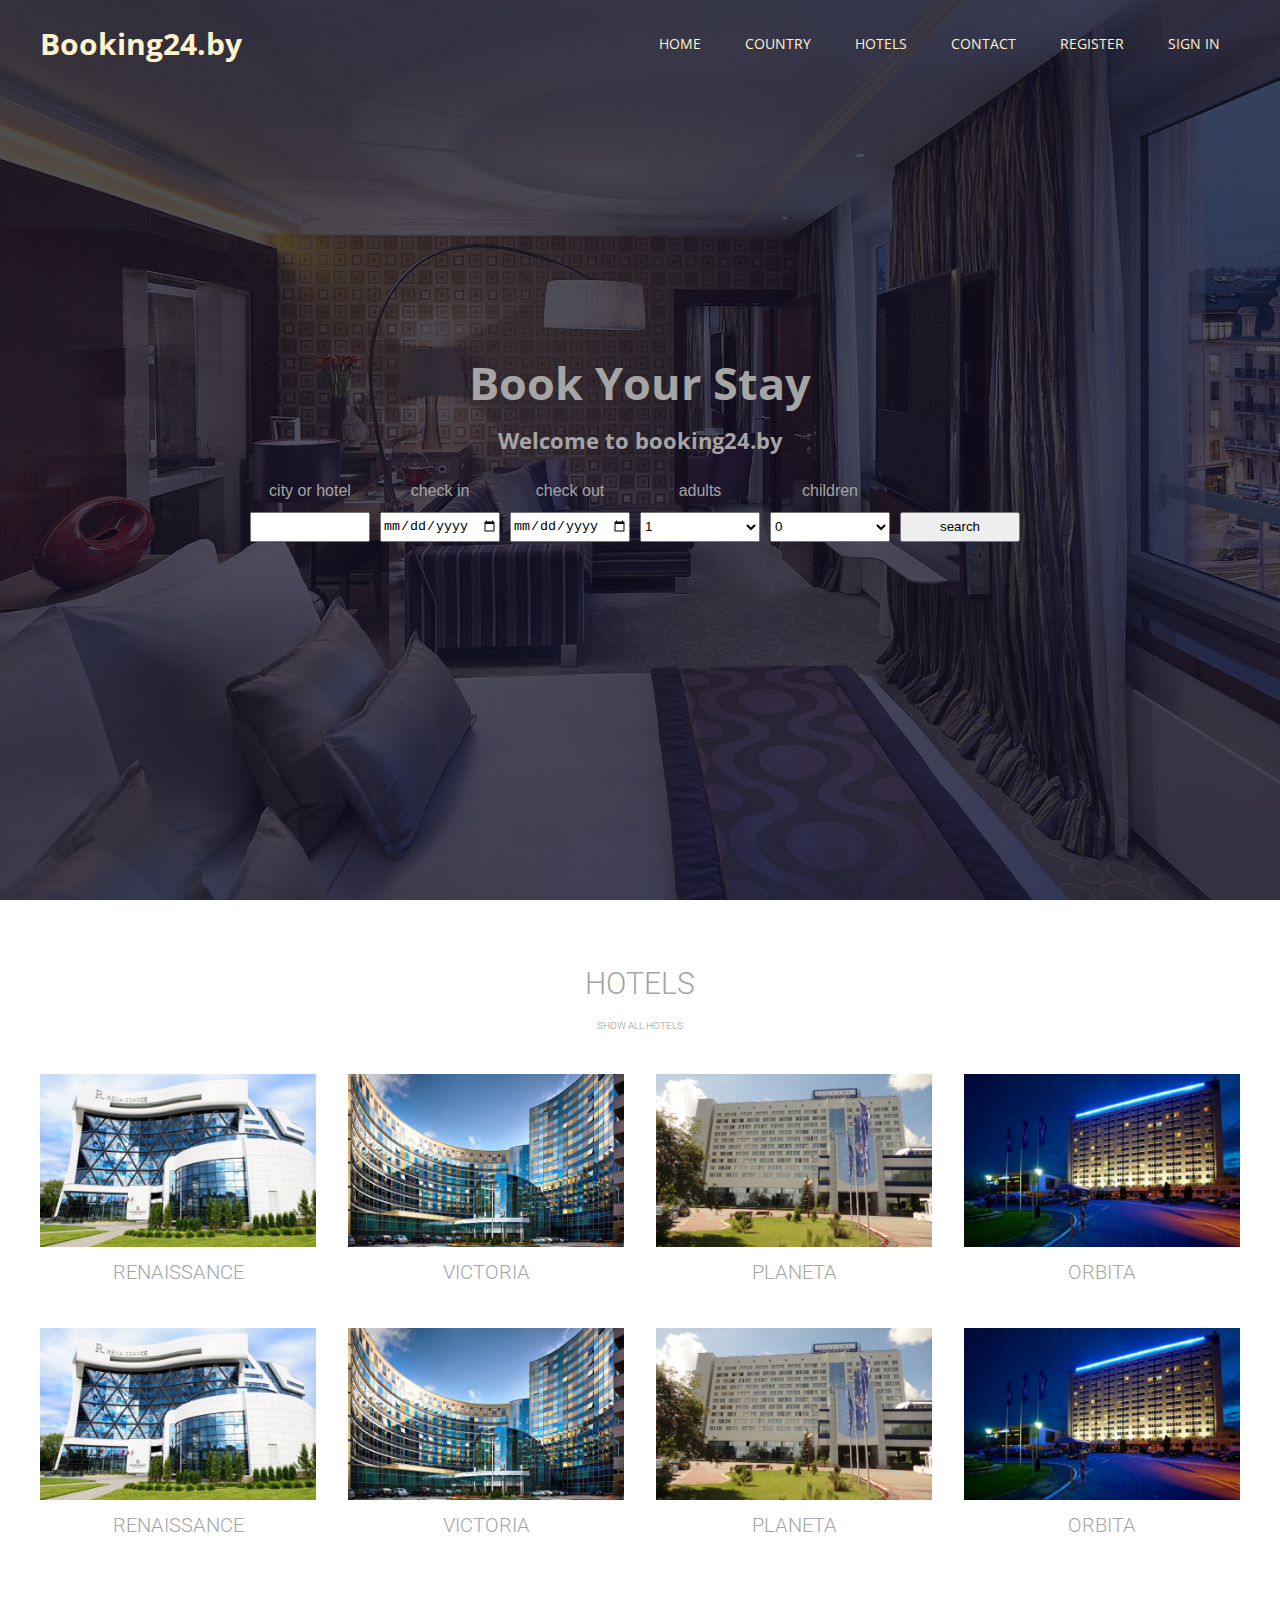
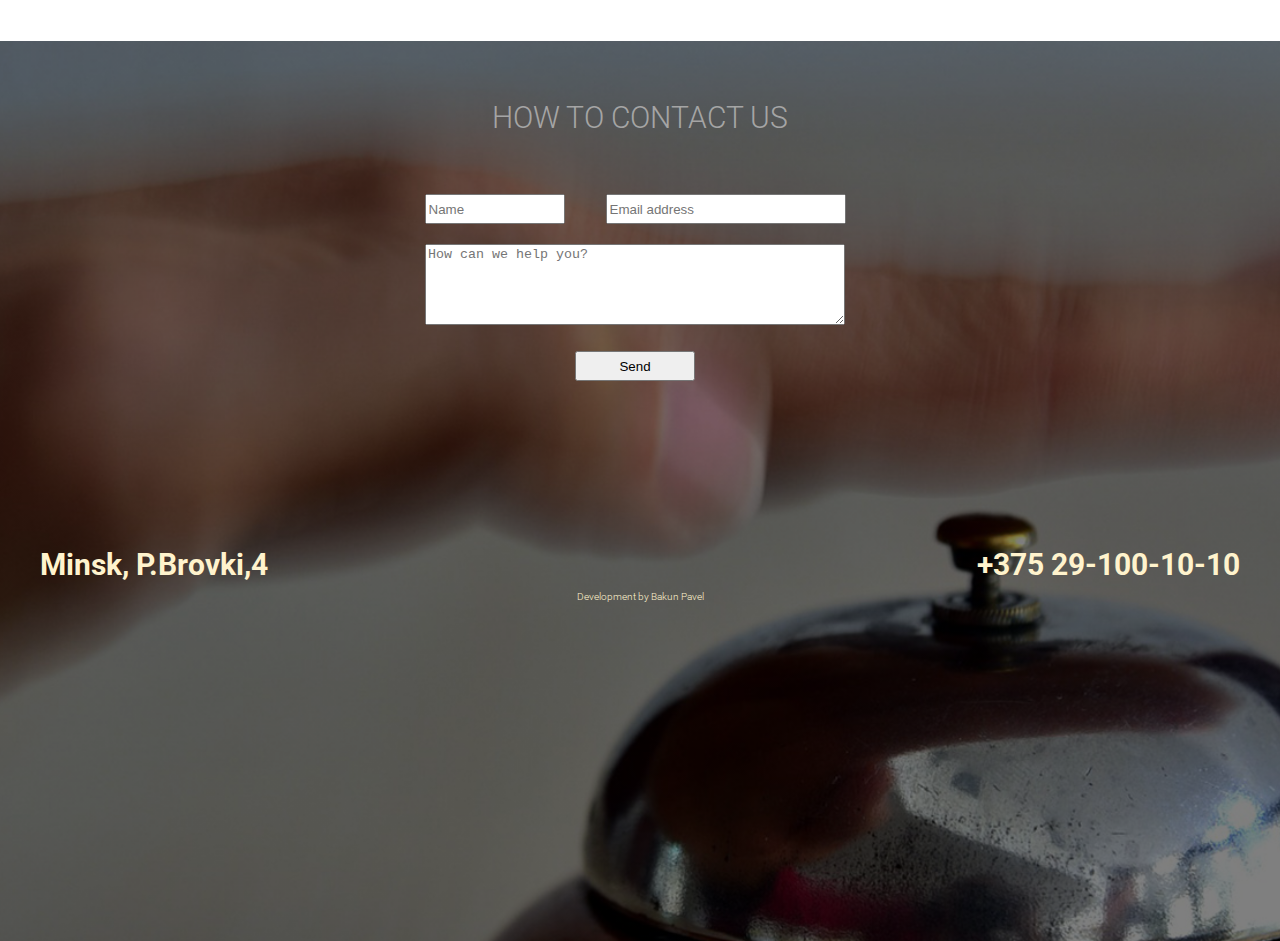
<file: WEB/fetask/FE task 2/index.html>
<!DOCTYPE html>
<html lang="en">
<head>
    <meta charset="UTF-8">
    <meta http-equiv="X-UA-Compatible" content="IE=edge">
    <meta name="description" content="booking project from Epam-training">
    <meta name="viewport" content="width=device-width, initial-scale=1">
    <title>Booking</title>
    <link rel="stylesheet" href="css/style.css">
    <link href="https://fonts.googleapis.com/css?family=Open+Sans:700&display=swap" rel="stylesheet">
    <link href="https://fonts.googleapis.com/css?family=Roboto&display=swap" rel="stylesheet">
</head>
<body>
<header class="header">
    <div class="container">
        <div class="header_inner">
            <div class="header_logo">Booking24.by</div>

            <nav class="nav">
                <a class="nav_link" href="#Home">Home</a>
                <a class="nav_link" href="#Country">Country</a>
                <a class="nav_link" href="#Hotels">Hotels</a>
                <a class="nav_link" href="Contact">Contact</a>
                <a class="nav_link" href="register.html">Register</a>
                <a class="nav_link" href="Contact">Sign in</a>
            </nav>
        </div>
    </div>
</header>

<div class="intro">
    <div class="container">
        <h1 class="intro_title">Book Your Stay</h1>
        <h2 class="intro_undertitle">Welcome to booking24.by</h2>

        <form class="form1" action="formdata" method="post" name="form1">
            <div class="block_for_search">
                <div class="block">
                    <label for="text">city or hotel</label>
                    <input type="text" id="text" name="text">
                </div>
                <div class="block">
                    <label for="dateIn">check in</label>
                    <input type="date" id="dateIn" name="date">
                </div>
                <div class="block">
                    <label for="dateOut">check out</label>
                    <input type="date" id="dateOut" name="date">
                </div>
                <div class="block">
                    <label for="adults">adults</label>
                    <select name="adults" id="adults">
                        <option value="1">1</option>
                        <option value="2">2</option>
                        <option value="3">3</option>
                        <option value="4">4</option>
                        <option value="5">other</option>
                    </select>
                </div>
                <div class="block">
                    <label for="children">children</label>
                    <select name="children" id="children">
                        <option value="1">0</option>
                        <option value="1">1</option>
                        <option value="2">2</option>
                        <option value="3">3</option>
                        <option value="4">4</option>
                        <option value="5">other</option>
                    </select>
                </div>
                <div class="block">
                    <label for="submit"></label>
                    <input type="submit" value="search" id="submit">
                </div>
            </div>
        </form>

    </div>
</div>

<section class="section">
    <div class="container">

        <div class="section__header">
            <h2 class="section__title">
                hotels
            </h2>
            <div class="section__text">
                <p>show all hotels</p>
            </div>
        </div>

        <div class="hotels">
            <div class="hotel_item">
                <div class="hotel_image">
                    <img src="img/renaissanceMinsk.jpeg" width="100%" alt="">
                    <a class="hot_link" href="renaissanceMinsk">renaissance</a>
                </div>
            </div>
            <div class="hotel_item">
                <div class="hotel_image">
                    <img src="img/victoriaMinsk.jpeg" width="100%" alt="">
                    <a class="hot_link" href="victoriaMinsk">victoria</a>
                </div>
            </div>
            <div class="hotel_item">
                <div class="hotel_image">
                    <img src="img/planetaMinsk.jpeg" width="100%" alt="">
                    <a class="hot_link" href="planeta">planeta</a>
                </div>
            </div>
            <div class="hotel_item">
                <div class="hotel_image">
                    <img src="img/orbitaMinsk.jpeg" width="100%" alt="">
                    <a class="hot_link" href="orbita">orbita</a>
                </div>
            </div>
        </div>
        <div class="hotels">
            <div class="hotel_item">
                <div class="hotel_image">
                    <img src="img/renaissanceMinsk.jpeg" width="100%" alt="">
                    <a class="hot_link" href="renaissanceMinsk">renaissance</a>
                </div>
            </div>
            <div class="hotel_item">
                <div class="hotel_image">
                    <img src="img/victoriaMinsk.jpeg" width="100%" alt="">
                    <a class="hot_link" href="victoriaMinsk">victoria</a>
                </div>
            </div>
            <div class="hotel_item">
                <div class="hotel_image">
                    <img src="img/planetaMinsk.jpeg" width="100%" alt="">
                    <a class="hot_link" href="planeta">planeta</a>
                </div>
            </div>
            <div class="hotel_item">
                <div class="hotel_image">
                    <img src="img/orbitaMinsk.jpeg" width="100%" alt="">
                    <a class="hot_link" href="orbita">orbita</a>
                </div>
            </div>
        </div>
    </div>
</section>
<section class="contact">
    <div class="title__div">
        <h1 class="contact_title">How to contact us</h1>
    </div>


    <div class="section__header">
        <form id="contactForm" action="" method="post">
            <div class="block">

                <input type="text" required class="form-control" id="user_name" name="user_name" placeholder="Name"
                       style="width: 140px; margin: 0 37px 20px 0;">
                <input type="email" required class="form-control" id="user_mail" name="user_mail"
                       placeholder="Email address" style="width: 240px; margin-bottom: 20px;">

            </div>
            <div class="block" style="margin-bottom: 20px;">
                <textarea class="form-control" name="message" required placeholder="How can we help you?" rows="5"
                          style="width: 420px;"></textarea>

                <input name="source" type="hidden" value="contactForm">
                <input type="hidden" id="token" name="token" value="vKh7rEhizj3AJ/O3lnRv+zP9FVBPVJPgx8iQEY5o/jY=">
            </div>
            <div class="block">
                <input type="submit" id="contactFormSubmit" class="btn" value="Send">
            </div>
        </form>

    </div>
    <footer class="footer">
        <div class="container">
            <div class="footer_inner">
                <div class="header_logo">Minsk, P.Brovki,4</div>
                <div class="header_logo">+375 29-100-10-10</div>
            </div>
        </div>
        <div class="textAutor">
            <a class="nav_link" href="resume.html">Development by Bakun Pavel</a>
        </div>
    </footer>
    </div>

</section>
</body>
</html>
</file>
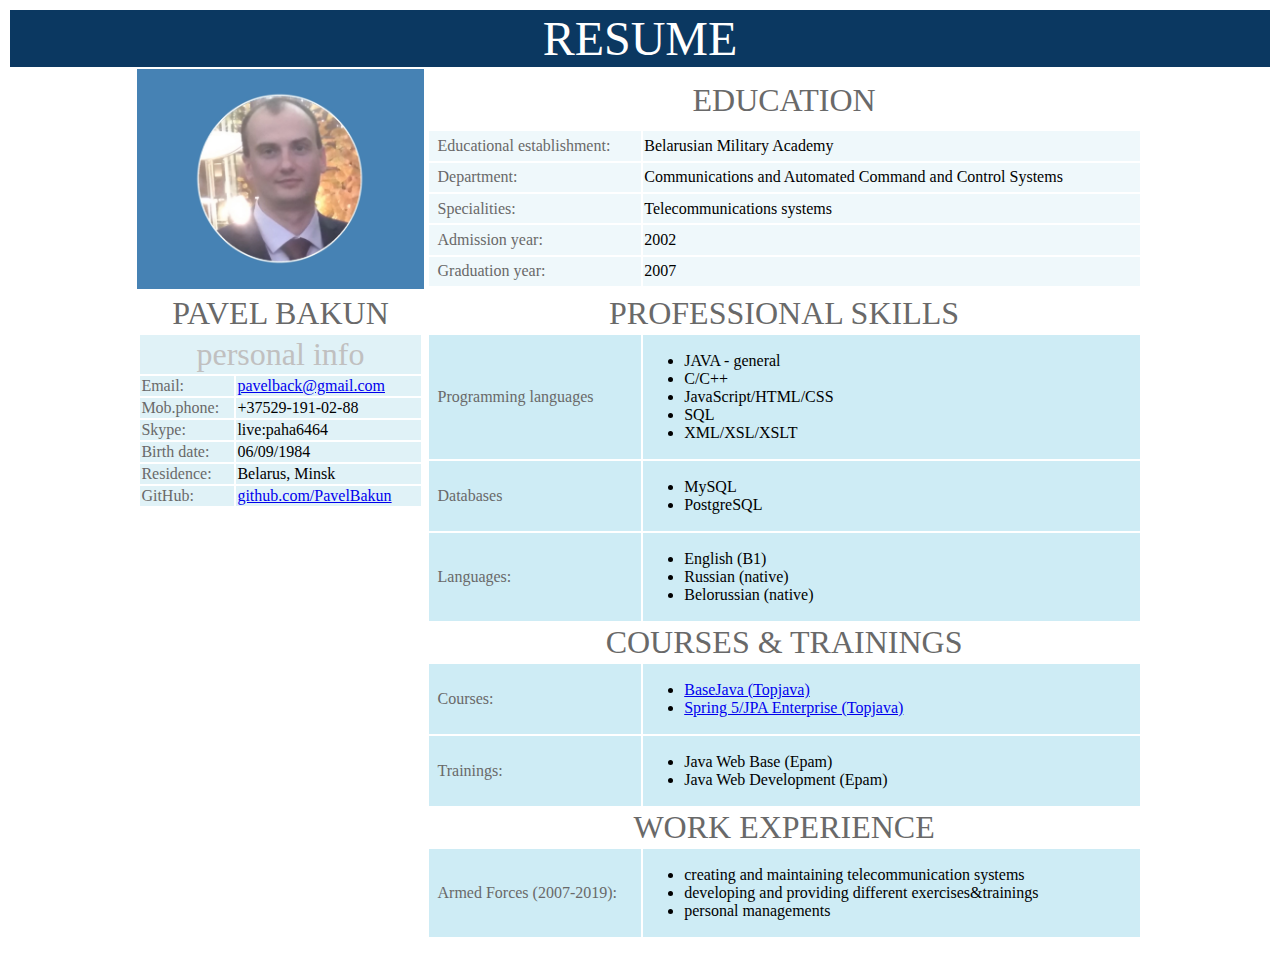
<file: WEB/fetask/FE task 1/resume.html>
<!DOCTYPE html>
<html lang="en">
<font face="calibri">
    <head>
        <meta charset="UTF-8">
        <title>Resume</title>
    </head>
    <body>
    <table border="0" width="100%" height="600">
        <tr bgcolor="#0B3861" height="10%">
            <td width="10%" colspan="4" align="center"><font size="10" color="white"> RESUME</font></td>
        </tr>
        <tr height="220">
            <td width="10%"></td>
            <td bgcolor="SteelBlue" align="center"><img src="graphics/foto2.jpg" align="center" hspace="10" width="200"
                                                        height="180" alt="Pavel Bakun" title="Pavel Bakun"></td>
            <td align="center" bgcolor="white">
                <table border="0" width="100%" height="100%">
                    <tr bgcolor="white">
                        <td align="center" colspan="2"><font size="6" color="#696969"> EDUCATION</font></td>
                    </tr>
                    <tr bgcolor="#EFF8FB">
                        <td width="30%"><font color="#696969">&nbsp;&nbsp;Educational establishment:</font></td>
                        <td>Belarusian Military Academy</td>
                    </tr>
                    <tr bgcolor="#EFF8FB">
                        <td><font color="#696969">&nbsp;&nbsp;Department:</font></td>
                        <td>Communications and Automated Command and Control Systems</td>
                    </tr>
                    <tr bgcolor="#EFF8FB">
                        <td><font color="#696969">&nbsp;&nbsp;Specialities:</font></td>
                        <td>Telecommunications systems</td>
                    </tr>
                    <tr bgcolor="#EFF8FB">
                        <td><font color="#696969">&nbsp;&nbsp;Admission year:</font></td>
                        <td>2002</td>
                    </tr>
                    <tr bgcolor="#EFF8FB">
                        <td><font color="#696969">&nbsp;&nbsp;Graduation year:</font></td>
                        <td>2007</td>
                    </tr>
                </table>
            </td>
            <td td width="10%"></td>
        </tr>
        <tr height="50%">
            <td></td>
            <td valign="top">
                <table border="0" width="100%">
                    <tr>
                        <td align="center" colspan="2"><font size="6" color="#696969">PAVEL BAKUN</font></td>
                    </tr>
                    <tr bgcolor="#E0F2F7">
                        <td align="center" colspan="2"><font size="6" color="silver">personal info</font></td>
                    </tr>
                    <tr bgcolor="#E0F2F7">
                        <td><font color="#696969">Email:</font></td>
                        <td><a href="mailto:pavelback@gmail.com"> pavelback@gmail.com </a></td>
                    </tr>
                    <tr bgcolor="#E0F2F7">
                        <td><font color="#696969">Mob.phone:</font></td>
                        <td>+37529-191-02-88</td>
                    </tr>
                    <tr bgcolor="#E0F2F7">
                        <td><font color="#696969">Skype:</font></td>
                        <td>live:paha6464</td>
                    </tr>
                    <tr bgcolor="#E0F2F7">
                        <td><font color="#696969">Birth date:</font></td>
                        <td>06/09/1984</td>
                    </tr>
                    <tr bgcolor="#E0F2F7">
                        <td><font color="#696969">Residence:</font></td>
                        <td>Belarus, Minsk</td>
                    </tr>
                    <tr bgcolor="#E0F2F7">
                        <td><font color="#696969">GitHub:</font></td>
                        <td><a href=https://github.com/PavelBakun>github.com/PavelBakun</a></td>
                    </tr>
                </table>
            </td>
            <td bgcolor="white">
                <table align="center" border="0" WIDTH="100%">
                    <tr bgcolor="white">
                        <td align="center" colspan="2"><font size="6" color="#696969">PROFESSIONAL SKILLS</font></td>
                    </tr>
                    <tr bgcolor="#CEECF5">
                        <td width="30%"><font color="#696969">&nbsp;&nbsp;Programming languages</font></td>
                        <td>
                            <ul>
                                <li> JAVA - general
                                <li> C/C++
                                <li> JavaScript/HTML/CSS
                                <li> SQL
                                <li> XML/XSL/XSLT
                            </ul>
                        </td>
                    </tr>
                    <tr bgcolor="#CEECF5">
                        <td><font color="#696969">&nbsp;&nbsp;Databases</font></td>
                        <td>
                            <ul>
                                <li> MySQL
                                <li> PostgreSQL
                            </ul>
                        </td>
                    </tr>
                    <tr bgcolor="#CEECF5">
                        <td><font color="#696969">&nbsp;&nbsp;Languages:</font></td>
                        <td>
                            <ul>
                                <li>English (B1)</li>
                                <li>Russian (native)</li>
                                <li>Belorussian (native)</li>
                            </ul>
                        </td>
                    </tr>
                    <tr bgcolor="white">
                        <td align="center" colspan="2"><font size="6" color="#696969"> COURSES & TRAININGS</font></td>
                    </tr>
                    <tr bgcolor="#CEECF5">
                        <td><font color="#696969">&nbsp;&nbsp;Courses:</font></td>
                        <td>
                            <ul vocab="top">
                                <li><a href="http://javaops.ru/view/basejava">BaseJava (Topjava) </a>
                                <li><a href="http://javaops.ru/reg/topjava">Spring 5/JPA Enterprise (Topjava) </a>
                            </ul>
                        </td>
                    </tr>
                    <tr bgcolor="#CEECF5">
                        <td><font color="#696969">&nbsp;&nbsp;Trainings:</font></td>
                        <td>
                            <ul>
                                <li> Java Web Base (Epam)
                                <li> Java Web Development (Epam)
                            </ul>
                        </td>
                    </tr>
                    <tr bgcolor="white">
                        <td align="center" colspan="2"><font size="6" color="#696969"> WORK EXPERIENCE</font></td>
                    </tr>
                    <tr bgcolor="#CEECF5">
                        <td><font color="#696969">&nbsp;&nbsp;Armed Forces (2007-2019):</font></td>
                        <td>
                            <ul vocab="top">
                                <li> creating and maintaining telecommunication systems
                                <li> developing and providing different exercises&trainings
                                <li> personal managements
                            </ul>
                        </td>
                    </tr>
                </table>
            </td>
            <td></td>
        </tr>
        <tr height="10%">
            <td colspan="4"></td>
        </tr>
    </table>
    </center>
    </body>
</font>
</html>
</file>
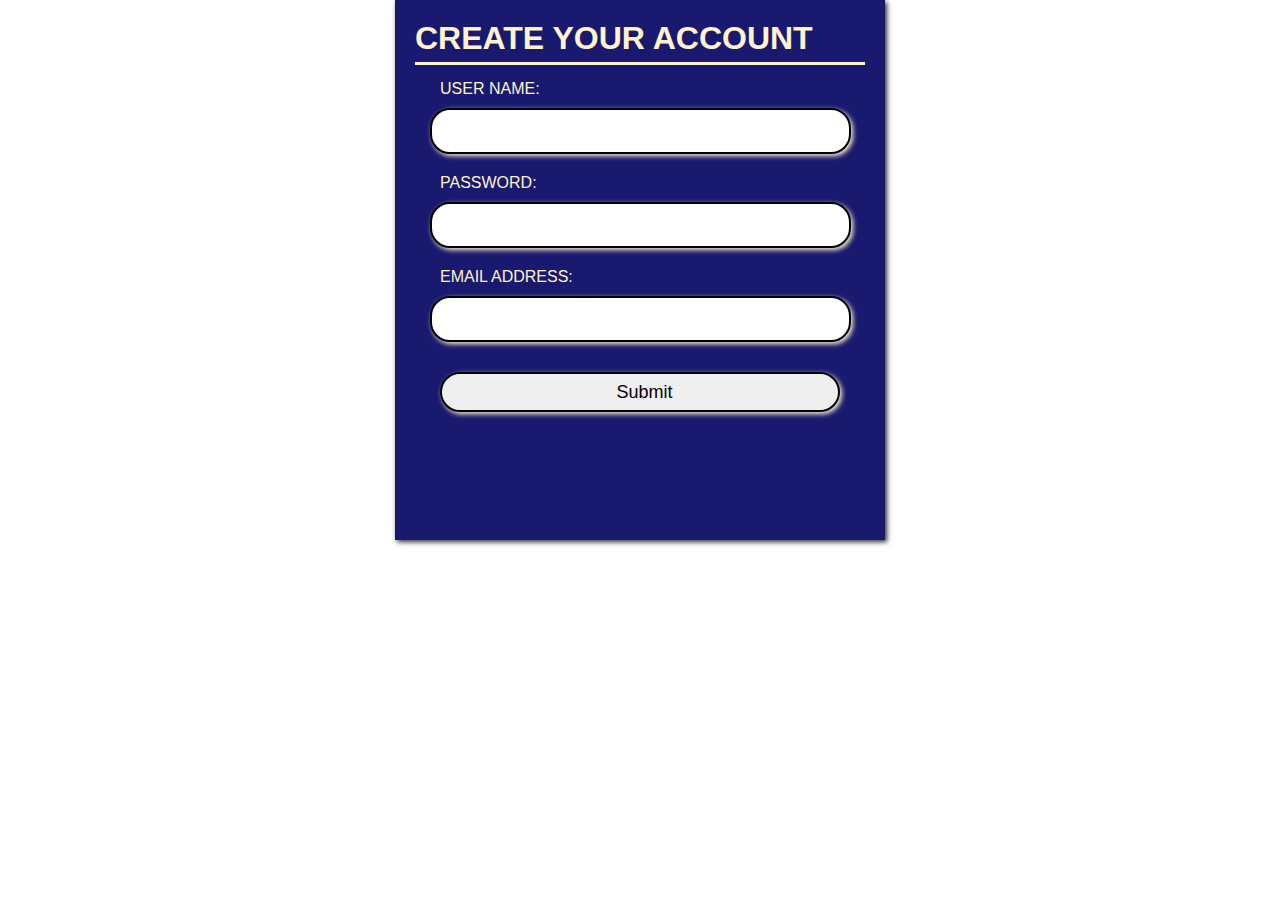
<file: WEB/fetask/FE task 2/register.html>
<!DOCTYPE html>
<html lang="ru">
<head>
    <meta charset="UTF-8">
    <title>Register</title>
    <link rel="stylesheet" href="css/styleRegister.css">
    <script src="js/registr.js"></script>
</head>
<body>
<form method="post" name='registration' onSubmit="return formValidation();">
    <h1 title="Registration">Create your account</h1>
    <div class="group">
        <label for="passId">User name:</label>
        <input type="text" name="userName">
    </div>
    <div class="group">
        <label for="passId">Password:</label>
        <input type="password" name="passId">
    </div>
    <div class="group">
        <label for="email">Email address:</label>
        <input type="email" name="passId">
    </div>
    <div class="group">
        <center>
            <input class="but" type="submit" name="submit" value="Submit"/>
        </center>
    </div>
</form>
</body>
</html>
</file>
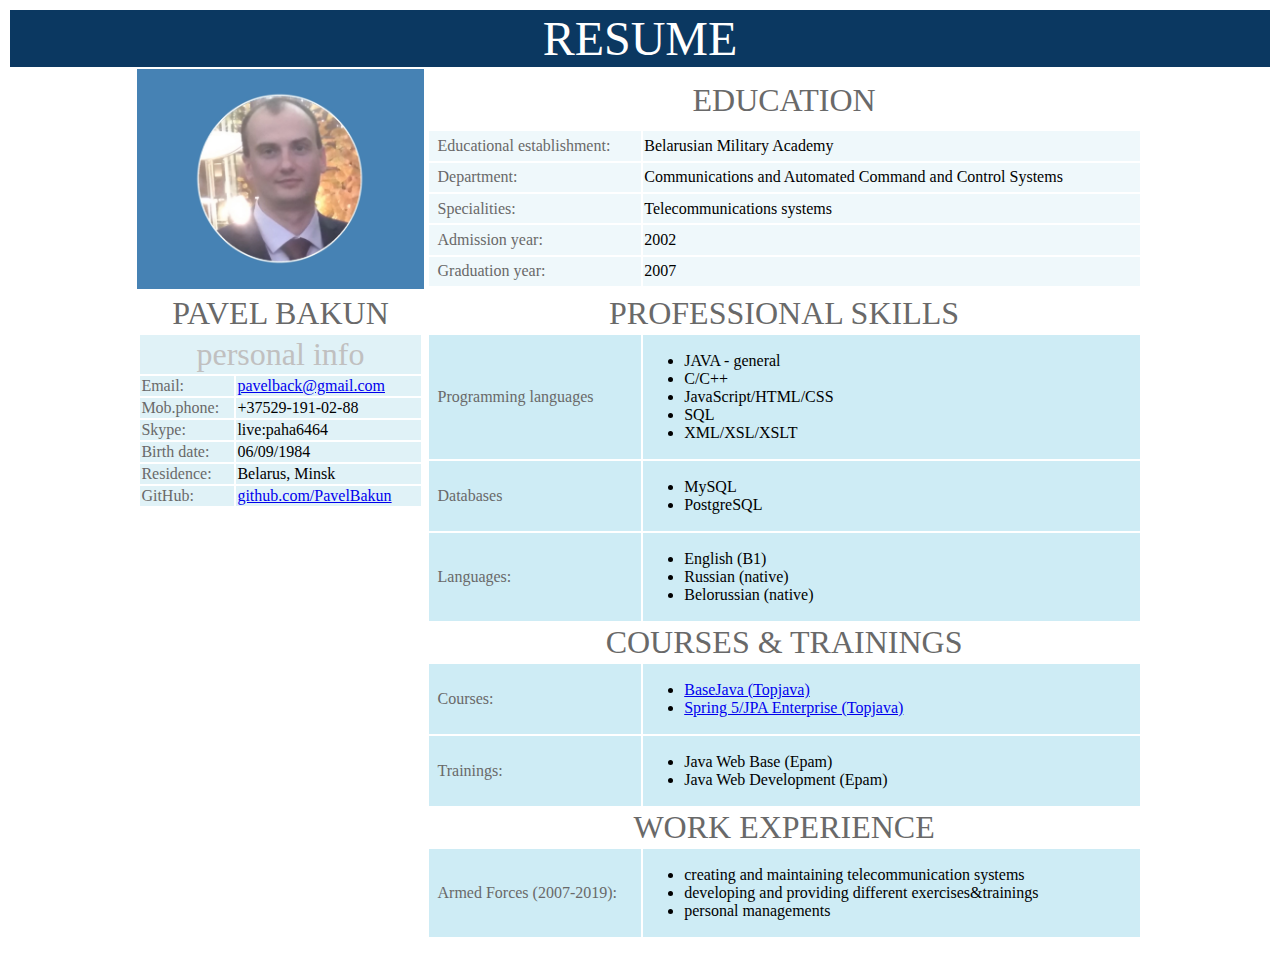
<file: WEB/fetask/FE task 2/resume.html>
<!DOCTYPE html>
<html lang="en">
<font face="calibri">
    <head>
        <meta charset="UTF-8">
        <title>Resume</title>
    </head>
    <body>
    <table border="0" width="100%" height="600">
        <tr bgcolor="#0B3861" height="10%">
            <td width="10%" colspan="4" align="center"><font size="10" color="white"> RESUME</font></td>
        </tr>
        <tr height="220">
            <td width="10%"></td>
            <td bgcolor="SteelBlue" align="center"><img src="img/foto2.jpg" align="center" hspace="10" width="200"
                                                        height="180" alt="Pavel Bakun" title="Pavel Bakun"></td>
            <td align="center" bgcolor="white">
                <table border="0" width="100%" height="100%">
                    <tr bgcolor="white">
                        <td align="center" colspan="2"><font size="6" color="#696969"> EDUCATION</font></td>
                    </tr>
                    <tr bgcolor="#EFF8FB">
                        <td width="30%"><font color="#696969">&nbsp;&nbsp;Educational establishment:</font></td>
                        <td>Belarusian Military Academy</td>
                    </tr>
                    <tr bgcolor="#EFF8FB">
                        <td><font color="#696969">&nbsp;&nbsp;Department:</font></td>
                        <td>Communications and Automated Command and Control Systems</td>
                    </tr>
                    <tr bgcolor="#EFF8FB">
                        <td><font color="#696969">&nbsp;&nbsp;Specialities:</font></td>
                        <td>Telecommunications systems</td>
                    </tr>
                    <tr bgcolor="#EFF8FB">
                        <td><font color="#696969">&nbsp;&nbsp;Admission year:</font></td>
                        <td>2002</td>
                    </tr>
                    <tr bgcolor="#EFF8FB">
                        <td><font color="#696969">&nbsp;&nbsp;Graduation year:</font></td>
                        <td>2007</td>
                    </tr>
                </table>
            </td>
            <td td width="10%"></td>
        </tr>
        <tr height="50%">
            <td></td>
            <td valign="top">
                <table border="0" width="100%">
                    <tr>
                        <td align="center" colspan="2"><font size="6" color="#696969">PAVEL BAKUN</font></td>
                    </tr>
                    <tr bgcolor="#E0F2F7">
                        <td align="center" colspan="2"><font size="6" color="silver">personal info</font></td>
                    </tr>
                    <tr bgcolor="#E0F2F7">
                        <td><font color="#696969">Email:</font></td>
                        <td><a href="mailto:pavelback@gmail.com"> pavelback@gmail.com </a></td>
                    </tr>
                    <tr bgcolor="#E0F2F7">
                        <td><font color="#696969">Mob.phone:</font></td>
                        <td>+37529-191-02-88</td>
                    </tr>
                    <tr bgcolor="#E0F2F7">
                        <td><font color="#696969">Skype:</font></td>
                        <td>live:paha6464</td>
                    </tr>
                    <tr bgcolor="#E0F2F7">
                        <td><font color="#696969">Birth date:</font></td>
                        <td>06/09/1984</td>
                    </tr>
                    <tr bgcolor="#E0F2F7">
                        <td><font color="#696969">Residence:</font></td>
                        <td>Belarus, Minsk</td>
                    </tr>
                    <tr bgcolor="#E0F2F7">
                        <td><font color="#696969">GitHub:</font></td>
                        <td><a href=https://github.com/PavelBakun>github.com/PavelBakun</a></td>
                    </tr>
                </table>
            </td>
            <td bgcolor="white">
                <table align="center" border="0" WIDTH="100%">
                    <tr bgcolor="white">
                        <td align="center" colspan="2"><font size="6" color="#696969">PROFESSIONAL SKILLS</font></td>
                    </tr>
                    <tr bgcolor="#CEECF5">
                        <td width="30%"><font color="#696969">&nbsp;&nbsp;Programming languages</font></td>
                        <td>
                            <ul>
                                <li> JAVA - general
                                <li> C/C++
                                <li> JavaScript/HTML/CSS
                                <li> SQL
                                <li> XML/XSL/XSLT
                            </ul>
                        </td>
                    </tr>
                    <tr bgcolor="#CEECF5">
                        <td><font color="#696969">&nbsp;&nbsp;Databases</font></td>
                        <td>
                            <ul>
                                <li> MySQL
                                <li> PostgreSQL
                            </ul>
                        </td>
                    </tr>
                    <tr bgcolor="#CEECF5">
                        <td><font color="#696969">&nbsp;&nbsp;Languages:</font></td>
                        <td>
                            <ul>
                                <li>English (B1)</li>
                                <li>Russian (native)</li>
                                <li>Belorussian (native)</li>
                            </ul>
                        </td>
                    </tr>
                    <tr bgcolor="white">
                        <td align="center" colspan="2"><font size="6" color="#696969"> COURSES & TRAININGS</font></td>
                    </tr>
                    <tr bgcolor="#CEECF5">
                        <td><font color="#696969">&nbsp;&nbsp;Courses:</font></td>
                        <td>
                            <ul vocab="top">
                                <li><a href="http://javaops.ru/view/basejava">BaseJava (Topjava) </a>
                                <li><a href="http://javaops.ru/reg/topjava">Spring 5/JPA Enterprise (Topjava) </a>
                            </ul>
                        </td>
                    </tr>
                    <tr bgcolor="#CEECF5">
                        <td><font color="#696969">&nbsp;&nbsp;Trainings:</font></td>
                        <td>
                            <ul>
                                <li> Java Web Base (Epam)
                                <li> Java Web Development (Epam)
                            </ul>
                        </td>
                    </tr>
                    <tr bgcolor="white">
                        <td align="center" colspan="2"><font size="6" color="#696969"> WORK EXPERIENCE</font></td>
                    </tr>
                    <tr bgcolor="#CEECF5">
                        <td><font color="#696969">&nbsp;&nbsp;Armed Forces (2007-2019):</font></td>
                        <td>
                            <ul vocab="top">
                                <li> creating and maintaining telecommunication systems
                                <li> developing and providing different exercises&trainings
                                <li> personal managements
                            </ul>
                        </td>
                    </tr>
                </table>
            </td>
            <td></td>
        </tr>
        <tr height="10%">
            <td colspan="4"></td>
        </tr>
    </table>
    </center>
    </body>
</font>
</html>
</file>
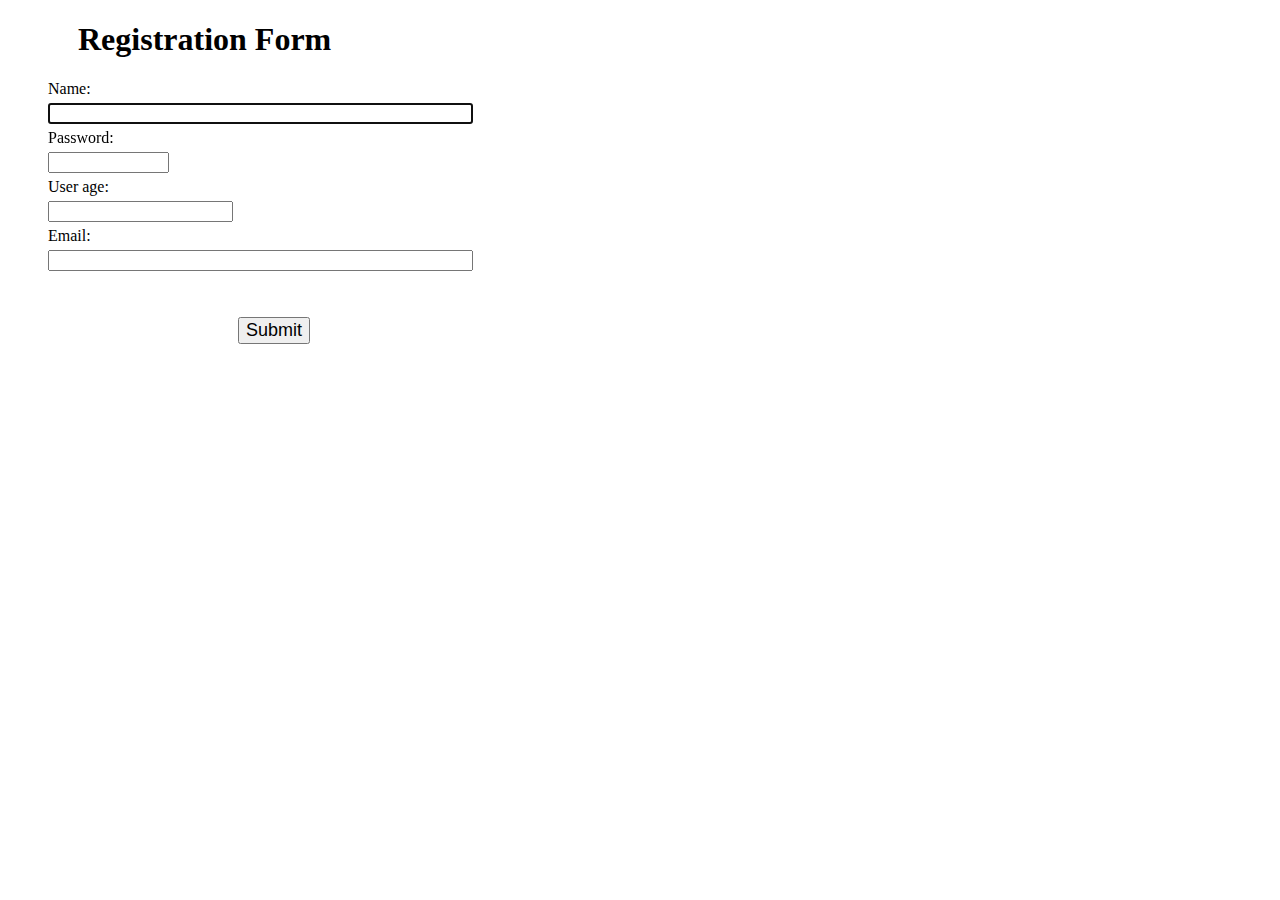
<file: WEB/fetask/FE task 3/registrationForm.html>
<!DOCTYPE html>
<html lang="en">
<head>
    <meta charset="utf-8">
    <title>JavaScript Form Validation using a sample registration form</title>
    <link rel='stylesheet' href='css/js-form-validation.css' type='text/css'/>
    <script src="js/sample-registration-form-validation.js"></script>
</head>
<body onload="document.registration.userName.focus();">
<h1>Registration Form</h1>

<form name='registration' onSubmit="return formValidation();">
    <ul>
        <li><label for="userName">Name:</label></li>
        <li><input type="text" name="userName" size="50"/></li>
        <li><label for="passId">Password:</label></li>
        <li><input type="password" name="passId" size="12"/></li>
        <li><label for="userAge">User age:</label></li>
        <li><input type="number" name="userAge" size="12"/></li>
        <li><label for="email">Email:</label></li>
        <li><input type="text" name="email" size="50"/></li>

    </ul>
    <div name="button">
        <input type="submit" name="submit" value="Submit"/>
    </div>

</form>
</body>
</html>
</file>
<file: WEB/fetask/FE task 2/css/style.css>
body {
    margin: 0;
    padding: 0;
    font-family: 'Open Sans', sans-serif;
    font-size: 15px;
    line-height: 1.6;
    font-weight: 400;
    background: #FFFFFF;
    color: #a5a5a5;
}

h1, h2, h3, h4, h5, h6 {
    margin: 0;
}

*,
*:before,
*:after {
    box-sizing: border-box;
    box-sizing: border-box;
}

.container {
    width: 100%;
    max-width: 1200px;
    margin: 0 auto;
    text-align: center;
}

.intro {
    display: flex;
    flex-direction: column;
    justify-content: center;
    width: 100%;
    height: 100vh;

    background: url("../img/intro.jpg") center
    no-repeat;
    -webkit-background-size: cover;
}

.intro_title {
    font-size: 45px;
    font-weight: 700;
    text-align: center;
    line-height: 1.1;
    margin-bottom: 15px;
}

.intro_undertitle {
    font-size: 22px;
    text-align: center;
    margin-bottom: 20px;

}

.header {
    width: 100%;
    padding-top: 20px;

    position: absolute;
    top: 0;
    left: 0;
    right: 0;
    z-index: 0;
}

.header_inner {
    display: flex;
    justify-content: space-between;
    align-items: center;
}

.header_logo {
    font-size: 30px;
    font-weight: 700;
    color: #fff3cd;
}

.nav {
    font-size: 14px;
    text-transform: uppercase;
}

.nav_link {
    display: inline-block;
    vertical-align: top;
    margin: 0 20px;
    color: #fff3cd;
    text-decoration: none;
    transition: color 0.2s linear;
}

.nav_link:after {
    content: "";
    display: block;
    width: 100%;
    height: 2px;
    display: none;

    background-color: #ffa37b;

    position: initial;
    top: 100%;
    left: 0;
    z-index: 1;
}
.nav_link:hover {
    color: #ffa37b;
}
.nav_link:hover:after {
    display: block;
}

.form1 {
    display: inline-block;
}
.block_for_search {
    display: inline-block;
    display: flex;
    text-align: center;


}
.block {
    text-align: center;
    margin-right: 10px;

}

label {
    align-items: center;
    display: block;
    font: 1rem 'Fira Sans', sans-serif;
    margin-bottom: 0;
}

input,
label,
select {
    margin-top: 0;
    height: 30px;
    width: 120px;
}

.section {
    padding: 60px 0;
}

.section__header {
    width: 100%;
    max-width: 950px;
    margin: 0 auto 40px;
    text-align: center;
}

.section__title {
    font-size: 30px;
    font-family: 'Roboto', sans-serif;
    font-weight: 300;
    text-transform: uppercase;
}

.section__text {
    font-size: 10px;
    color: #999;
    font-family: 'Roboto', sans-serif;
    font-weight: 300;
    text-transform: uppercase;
}

.hotels {
    align-items: center;
    text-align: center;
    width: 100%;
    margin: 0 auto 40px;
    display: flex;
    justify-content: space-between;
}

.hotel_item {
    font-size: 20px;
    font-family: 'Roboto', sans-serif;
    font-weight: 300;
    text-transform: uppercase;
    display: inline-block;
    width: 23%;
}

.hot_link {
    display: inline-block;
    vertical-align: top;
    margin: 0 20px;
    color: #a5a5a5;
    text-decoration: none;
    transition: color 0.2s linear;
}

.hot_link:after {
    content: "";
    display: block;
    width: 100%;
    height: 2px;
    display: none;

    background-color: #a5a5a5;

    position: initial;
    top: 100%;
    left: 0;
    z-index: 1;
}
.hot_link:hover {
    color: #a5a5a5;
}
.hot_link:hover:after {
    color: #a5a5a5;
    display: block;
}
.hotel_image {

}

section.contact {

    padding-top: 20px;
    display: flex;
    flex-direction: column;

    width: 100%;
    height: 100vh;
    background: linear-gradient( rgba(0, 0, 0, 0.5), rgba(0, 0, 0, 0.5) ), url(../img/contact.jpg)
    center
    no-repeat;
    -webkit-background-size: cover;
}
.contact_form
{
    padding-top: 20px;
    display: block;
    position: relative;
}

.title__div {
    margin-top: 20px;
    margin-bottom: 60px;
}

.contact_title {
    font-size: 30px;
    text-transform: uppercase;
    font-family: 'Roboto', sans-serif;
    font-weight: 300;
    text-align: center;
    line-height: 1.1;
    margin-top: 20px;
}

.footer {
    text-align: end;
    width: 100%;
    padding-top: 120px;

    left: 0;
    right: 0;
    z-index: 1000;
}

.footer_inner {
    display: flex;
    justify-content: space-between;
    align-items: center;
    font-size: 30px;
    font-family: 'Roboto', sans-serif;
    font-weight: 300;
}

.textAutor {

    padding-bottom: 20px;
    text-align: center;
    font-size: 10px;
    font-family: 'Roboto', sans-serif;
    font-weight: 300;
}
</file>
<file: WEB/fetask/FE task 2/css/styleRegister.css>
body {
    font-family: Arial;
    color: #fff3cd;
    background: #fff;
    margin: 0;

}

h1 {
    cursor: help;
    margin: 0;
    text-transform: uppercase;
    padding-bottom: 5px;
    border-bottom: 3px solid #fff3cd;
}

form {
    margin: 0 auto;
    background: midnightblue;
    width: 450px;
    height: 500px;
    padding: 20px;
    box-shadow: 2px 2px 5px rgba(0, 0, 0, 0.82);
}

.group {
    margin: 10px;
    padding: 5px;
}

label {
    padding-left: 10px;
    text-transform: uppercase;
}

input {
    margin-top: 10px;
    height: 40px;
    width: 400px;
    border-radius: 20px/20px;
    border: none;
    padding-left: 15px;
    font-size: 18px;
    box-shadow: 2px 2px 5px #fff3cd;
}

input:focus {
    border: 2px solid #6c00ff;
    transform: translateX(15px);
    width: 385px;
}

input:invalid {
    border: 2px dashed red;
}

input:valid {
    border: 2px solid black;
}

button {
    cursor: pointer;
    padding: 10px 30px;
    height: 50px;
    color: #fff;
    background: #008080;
    border: none;
    text-transform: uppercase;
    font-size: 15px;
    box-shadow: 2px 2px 5px rgba(0, 0, 0, 0.82);
}

button:hover {
    opacity: .80;
    font-weight: bold;
    transform: scale(1.1);
}
</file>
<file: WEB/fetask/FE task 3/css/js-form-validation.css>
h1 {
    margin-left: 70px;
}

form li {
    list-style: none;
    margin-bottom: 5px;
}

form ullilabel {
    float: left;
    clear: left;
    width: 100px;
    text-align: right;
    margin-right: 10px;
    font-family: Verdana, Arial, Helvetica, sans-serif;
    font-size: 14px;
}

form ulli input {
    float: left;
    margin-bottom: 10px;
}

[type="submit"] {
    clear: left;
    margin: 30px 00230px;
    font-size: 18px
}

[type="button"] {
    clear: right;
    font-size: 12px
}


p {
    margin-left: 70px;
    font-weight: bold;
}
</file>
